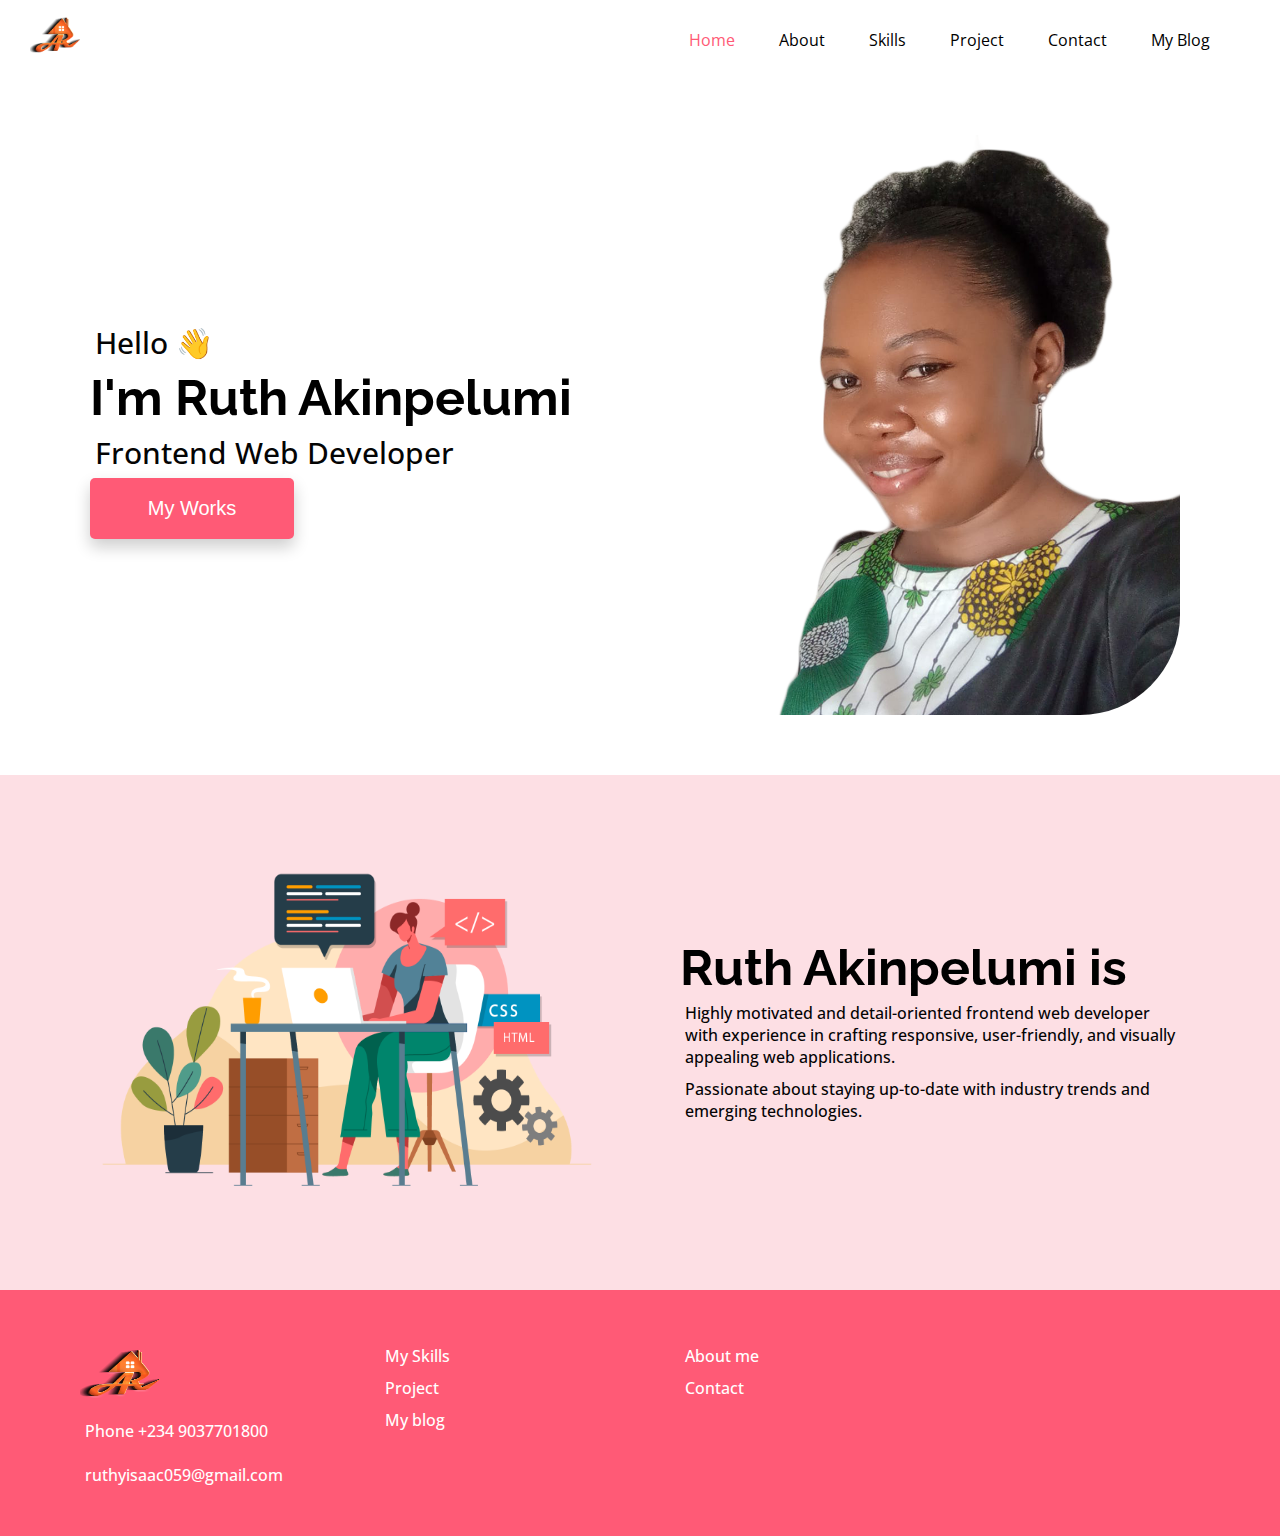
<file: index.html>
<!DOCTYPE html>
<html lang="en">
<head>
  <meta charset="UTF-8">
  <meta name="viewport" content="width=device-width, initial-scale=1.0">
  <title> My Portfolio</title>
  <link rel="stylesheet" href="style.css">
  <link rel="stylesheet" href="https://cdnjs.cloudflare.com/ajax/libs/font-awesome/6.6.0/css/all.min.css" integrity="sha512-Kc323vGBEqzTmouAECnVceyQqyqdsSiqLQISBL29aUW4U/M7pSPA/gEUZQqv1cwx4OnYxTxve5UMg5GT6L4JJg==" crossorigin="anonymous" referrerpolicy="no-referrer" />
  <link rel="shortcut icon" href="images/faviconme.png" type="image/x-icon">
  <link href="https://fonts.googleapis.com/css2?family=Open+Sans:ital,wght@0,300..800;1,300..800&family=Raleway:ital,wght@0,100..900;1,100..900&display=swap" rel="stylesheet">
</head>
<body>
  
 
<nav>
  <img src="images/rakins.png" alt="" width="50px" height="60px">
  <ul class="navlinks">
    <li><a class="active" href="index.html">Home</a></li>
    <li><a href="about.html">About</a></li>
    <li><a href="skills.html">Skills</a></li>
    <li><a href="project.html">Project</a></li>
    <li><a href="#">Contact</a></li>
    <li><a href="#">My Blog</a></li>
  </ul>
  <i class="fa-solid fa-bars nav-toggle"></i>
</nav>
 


<div class="flexcontainer">
  <div>
  <p>Hello &#128075</p>

  <h1>I'm Ruth Akinpelumi</h1>
  <p>Frontend Web Developer</p>

  <a href="project.html"><button>My Works <i class="fa-solid fa-chevron-right"></i></button></a>
  </div>
  
  <div>
    <img class="img1" src="images/RR.png" alt="">
  </div>

</div>

<section class="flexcontainer-2">
  <div>
    <img class="illus-1" src="images/dev3-01.png" alt="" height="400px" width="100%">
  </div>
  <div>
    <h2>Ruth Akinpelumi is</h2>
    <p>Highly motivated and detail-oriented frontend web developer with experience in crafting responsive, user-friendly, and visually appealing 
      web applications.</p>
    <p>Passionate about staying up-to-date with industry trends and emerging technologies.</p>
  </div>

</section>

<footer>
  <div>
    <img class="img-logo" src="images/rakins.png" alt="">
    <i class="fa-solid fa-phone-volume"></i>      <span>Phone +234 9037701800</span> <br><br>
    
    <i class="fa-solid fa-envelope"></i>      <span>ruthyisaac059@gmail.com</span>
  </div>

  <div>
    <p><a href="skills.html">My Skills</a></p>
    <p><a href="project.html">Project</a></p>
    <p> My blog</p>
  </div>

  <div>
    <p><a href="about.html">About me</a></p>
    <p>Contact</p>
  </div>

  <div>
    <a href="https://www.linkedin.com/in/ruth-akinbami-212-graphic-/"><i class="fa-brands fa-linkedin"></i></a>
    <a href="https://x.com/isaac_ruthy?t=mItJfeinFK9hbjMGYMDH6A&s=09"><i class="fa-brands fa-x-twitter"></i></a>
    <a href="https://github.com/Risachub?tab=repositories"><i class="fa-brands fa-github"></i></a>
    
  </div>
</footer>

<script>
  let toggle = document.querySelector(".nav-toggle")
  let navlinks = document.querySelector(".navlinks")

  toggle.addEventListener("click", function(){
    navlinks.classList.toggle("show")
  })
</script>

</body>
</html>
</file>
<file: style.css>
*{
  margin: 0;
  font-family:  "Open Sans" "Raleway", sans-serif;
  list-style-type: none;
  text-decoration: none !important;
  color: #000;
  
}
body{
  font-family: "Open Sans";
  height: 100vh;
}

/* ........................................... */
/* NAVBAR/ LINKS */
/* ........................................... */
nav{
  display: flex;
  align-items: center;
  justify-content: space-between;
  padding: 10px 30px;
}
.navlinks > li{
  display: inline-block;
  margin-right: 40px;
  
}
.nav-toggle{
  display: none !important;
}

.a-link{
  color: rgb(255, 90, 118);
}

.a-link:hover{
  font-size: 18px;
  columns: rgb(255, 90, 192);
}
.active{
  text-decoration: underline;
  color: rgb(255, 90, 118);
}

/* ..................................... */
/* CONTAINERS */
/* ..................................... */
.flexcontainer{
  display: flex;
  justify-content: flex-start;
  align-items: center;
  padding: 50px 50px;

}
.flexcontainer > div{
  width: 100%;
  margin: 5px 40px;

}
.flexcontainer p {
  font-size: 30px;
}
.flexcontainer-0{
  display: flex;
  justify-content: flex-start;
  align-items: center;
  padding: 50px 50px;
}
.flexcontainer-0 > div{
  width: 100%;
  margin: 5px 40px;
}
.flexcontainer-2{
  display: flex;
  justify-content: flex-start;
  align-items: center;
  padding: 50px 50px;
  background-color: rgb(253, 223, 228);
}
.flexcontainer-2 > div{
  width: 100%;
  margin: 5px 40px;

}
.flexcontainer-3{
  display: flex;
  justify-content: flex-start;
  align-items: center;
  padding: 50px 150px;
  background-color: rgb(253, 223, 228);
  
}
.flexcontainer-3 > div{
  width: 100%;
  margin: 5px 40px;

}
.flexcontainer-4{
  display: flex;
  justify-content: flex-start;
  align-items: center;
  flex-wrap: wrap;
  padding: 50px 210px;
  background-color: rgb(253, 223, 228);
}
.flexcontainer-4 > div{
  width: 20%;
  margin: 25px 40px;

}
.skill > p{
  padding: 10px;
  border-bottom: rgb(255, 90, 118) double 2px;
}
header{
  background-image: url(images/white&blue&pink.jpg);
  height: 300px;
  background-size: cover;
  }
.card{
  width: 100%;
  height: 300px;
  border-radius: 7px;
  background-color: #fff;
  box-shadow: hsl(0, 0%, 60%) 5px 5px 5px 10px;
  padding: 10px 10px;
  margin-top: 40px;
}
.card > p{
  font-size: 14px;
}

/* ................................... */
/* HEADING/PARAGRAGH ELEMENT */
/* ................................... */
h1, h2{
  font-family: "Raleway";
  font-size: 50px;
  font-weight: 700px;
}
h3{
  font-family: "Raleway";
  font-weight: 700px;
  color: rgb(101, 101, 101);
  padding: 5px;
}
p, span{
  font-weight: 500;
  color: rgb(4, 4, 4);
  padding: 5px;
}

.par{
  color: rgb(101, 100, 100);
}


/* ................................... */
/* IMAGES */
/* ................................... */
.img1{
  box-sizing: border-box;
  border-radius: 100px;
  width: 500px;
  height: 580px;
}
.img-logo{
  width: 80px;
  height: 80px;
  display: block;
}
/* .................................... */
/* CSS Button */
/* .................................... */
button{
  background-color: rgb(255, 90, 118);
  border: none;
  border-radius: 5px;
  width: 40%;
  padding: 19px 40px;
  font-size: 20px; 
  color: rgb(255, 255, 255);
  /* margin: 10px 5px; */
  box-shadow: 0 8px 16px 0 rgba(10, 10, 10, 0.2);
  transition: 700ms ease-in;
  cursor: pointer;
}
.fa-chevron-right{
  display: none !important;
  color: #fff;
}
button:hover .fa-chevron-right {
  display: inline !important;
}
.a-button{
  color: #fff;
}
/* ........................................ */
/* Social media links */
/* ........................................ */
.fa-linkedin,.fa-x-twitter,.fa-github{
  padding: 10px;
  font-size: 20px;
  color: #fff;
  transition: 700ms ease-in;
}
.social-l  .fa-linkedin{
  color: #000;
}
.social-l  .fa-x-twitter{
  color: #000;
}
.social-l  .fa-github{
  color: #000;
}
.fa-linkedin:hover,.fa-x-twitter:hover,.fa-github:hover{
  color: rgb(5, 78, 180);
  font-size: 40px;
}
.fa-comment,.fa-puzzle-piece,.fa-people-carry-box,.fa-magnifying-glass-plus,.fa-screwdriver-wrench,.fa-business-time,.fa-html5,.fa-css3-alt{
  color: rgb(255, 90, 118);
}
.fa-circle-chevron-right{
  color: rgb(255, 90, 118);
  font-size: 20px;
}

/* ........................................ */
/* FOOTER */
/* ........................................ */
footer{
  background-color: rgb(255, 90, 118);
  display: flex;
  justify-content: flex-start;
  padding: 30px 40px;
}
footer > div{
  width: 100%;
  margin: 20px 40px;

}
footer  p, footer a, footer i, footer span{
  color: #fff;
}

/* ........................................... */
/* Responsiveness Media Query for laptop mobile*/
/* ........................................... */
@media  screen and (max-width: 500px) {
  nav{position: relative;}
  .navlinks {position: absolute; top: 100%; left: 0; display: none;}
  .navlinks > li {display: block; margin-bottom: 10px;}
  .nav-toggle {display: flex !important;}
  .show{display: block;}
}  
/* for mobile */
 @media screen and (max-width:500px) {
  /* Homepage */
  .flexcontainer {flex-direction: column; width: 100%; margin-top: 210px; padding-right: 50px;}
  .flexcontainer > div {width: 100%; padding-right: 60px;}
  .flexcontainer  h1{font-size: 35px;}
  .flexcontainer p {font-size: 22px;}
  button{margin-bottom: 15px; align-content: center; padding: 10px 15px;}
  .img1 {width: 430px; height: 350px; padding-right: 125px; border-radius: 170px;}
 /* ............................................................ */
  
  .flexcontainer-2 {flex-direction: column; width: 100%; padding-right: 50px;}
  .flexcontainer-2 > div {width: 100%; padding-right: 100px;}
  .flexcontainer-2 h2{font-size: 30px; text-align: center;}
  .flexcontainer-2 p {font-size: 13px; padding: 7px 17px;}
  .illus-1 {width: 100%;}

  /* .......................................................... */
/* ABOUT PAGE */
  .header {width: 100%;}
  .flexcontainer-0 {flex-direction: column; width: 100%;}
  .flexcontainer-0 > div{width: 100%; padding-right: 100px;}
  .flexcontainer-0 h1{font-size: 40px; text-align: center;}
  .flexcontainer-0 p{font-size: 14px; padding: 7px 17px;}
  .a-button {margin-left: 20px;  padding: 10px 15px; font-size: 10px;}
  .social-l{margin-left: 20px;}
  
  /* .......................................................... */

  /* SKILL PAGE */
  .header {width: 100%;}
  .flexcontainer-3 {flex-direction: column; width: 100%;}
  .flexcontainer-3 >div {width: 100%; padding-right: 300px;}
  .flexcontainer-3 p {font-size: 14px;}
  .skill{padding: 2px 30px; align-items: center;}


  /* PROJECT PAGE */
  .header {width: 100%;}
  .flexcontainer-4 {flex-direction: column; width: 100%; align-items: flex-start; padding: 50px 60px;}
  .flexcontainer-4 > div {width: 100%; margin: 20px 10px;}
  .flexcontainer-4 > .card{width: 50%;}
  .card > p {font-size: 12px;}
  .header h3 {font-size: 14px;}




  footer {flex-direction: column; width: 510px; padding: 5px 30px; font-size: 14px;}
  footer {width: 700px;}
 }
</file>
